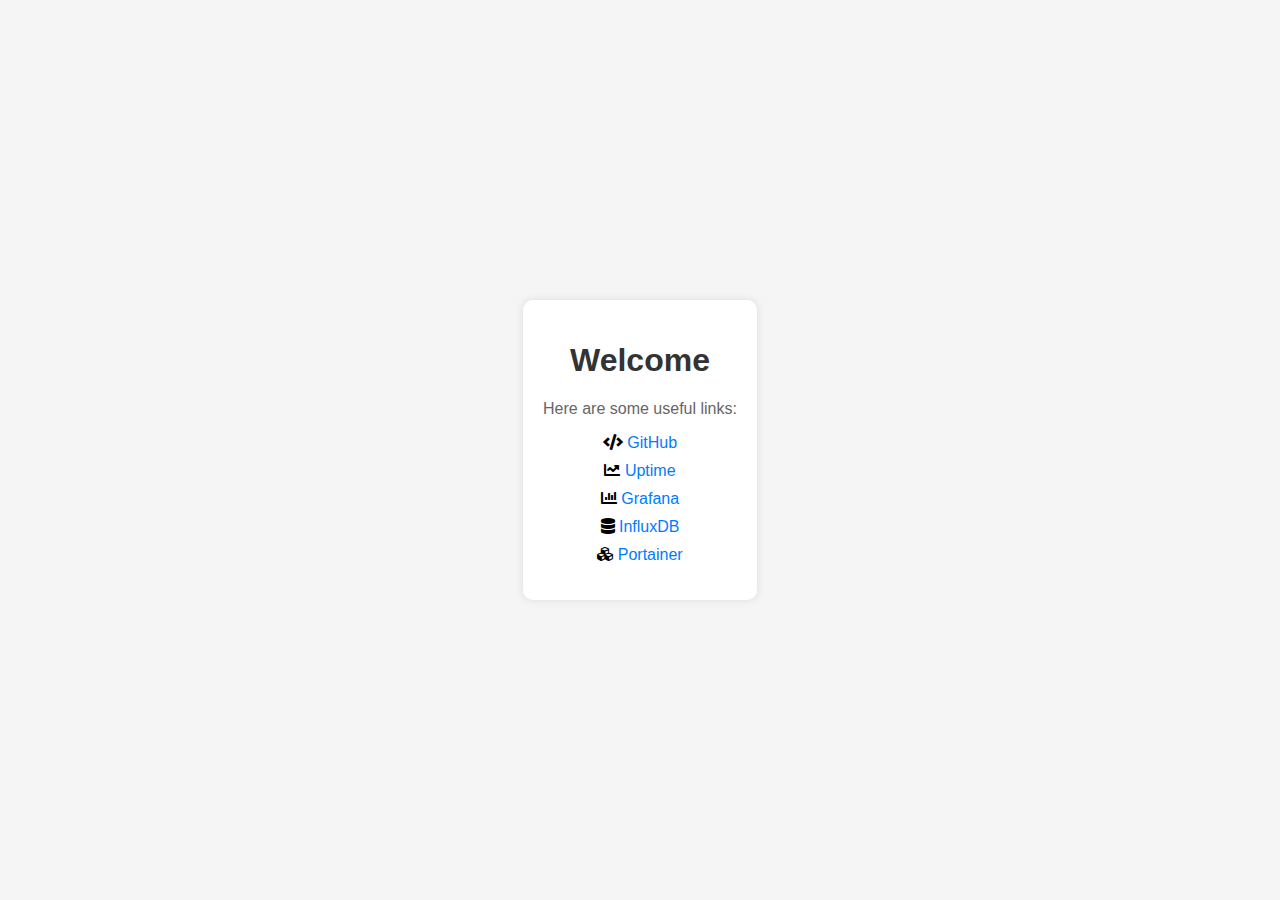
<file: index.html>
<!DOCTYPE html>
<html lang="en">
<head>
    <meta charset="UTF-8">
    <meta name="viewport" content="width=device-width, initial-scale=1.0">
    <title>joshdarcy</title>
        <link rel="stylesheet" href="https://cdnjs.cloudflare.com/ajax/libs/font-awesome/5.15.3/css/all.min.css" />
    <style>
        body {
            font-family: Arial, sans-serif;
            background-color: #f5f5f5;
            margin: 0;
            padding: 0;
            display: flex;
            justify-content: center;
            align-items: center;
            height: 100vh;
        }

        .container {
            text-align: center;
            background-color: #fff;
            padding: 20px;
            border-radius: 10px;
            box-shadow: 0px 0px 10px rgba(0, 0, 0, 0.1);
        }

        h1 {
            color: #333;
        }

        p {
            color: #666;
        }

        ul {
            list-style-type: none;
            padding: 0;
        }

        li {
            margin-bottom: 10px;
        }

        a {
            color: #007bff;
            text-decoration: none;
        }

        a:hover {
            text-decoration: underline;
        }
    </style>
</head>
<body>
    <div class="container">
        <h1>Welcome</h1>
        <p>Here are some useful links:</p>
        <ul>
            <li><i class="fas fa-code"></i> <a href="http://github.com/joshdarcy/homelab">GitHub</a></li>
            <li><i class="fas fa-chart-line"></i> <a href="http://uptime.joshdarcy.xyz">Uptime</a></li>
            <li><i class="fas fa-chart-bar"></i> <a href="http://grafana.joshdarcy.xyz">Grafana</a></li>
            <li><i class="fas fa-database"></i> <a href="http://influxdb.joshdarcy.xyz">InfluxDB</a></li>
            <li><i class="fas fa-cubes"></i> <a href="http://portainer.joshdarcy.xyz">Portainer</a></li>
       </ul>
    </div>
</body>
</html>
</file>
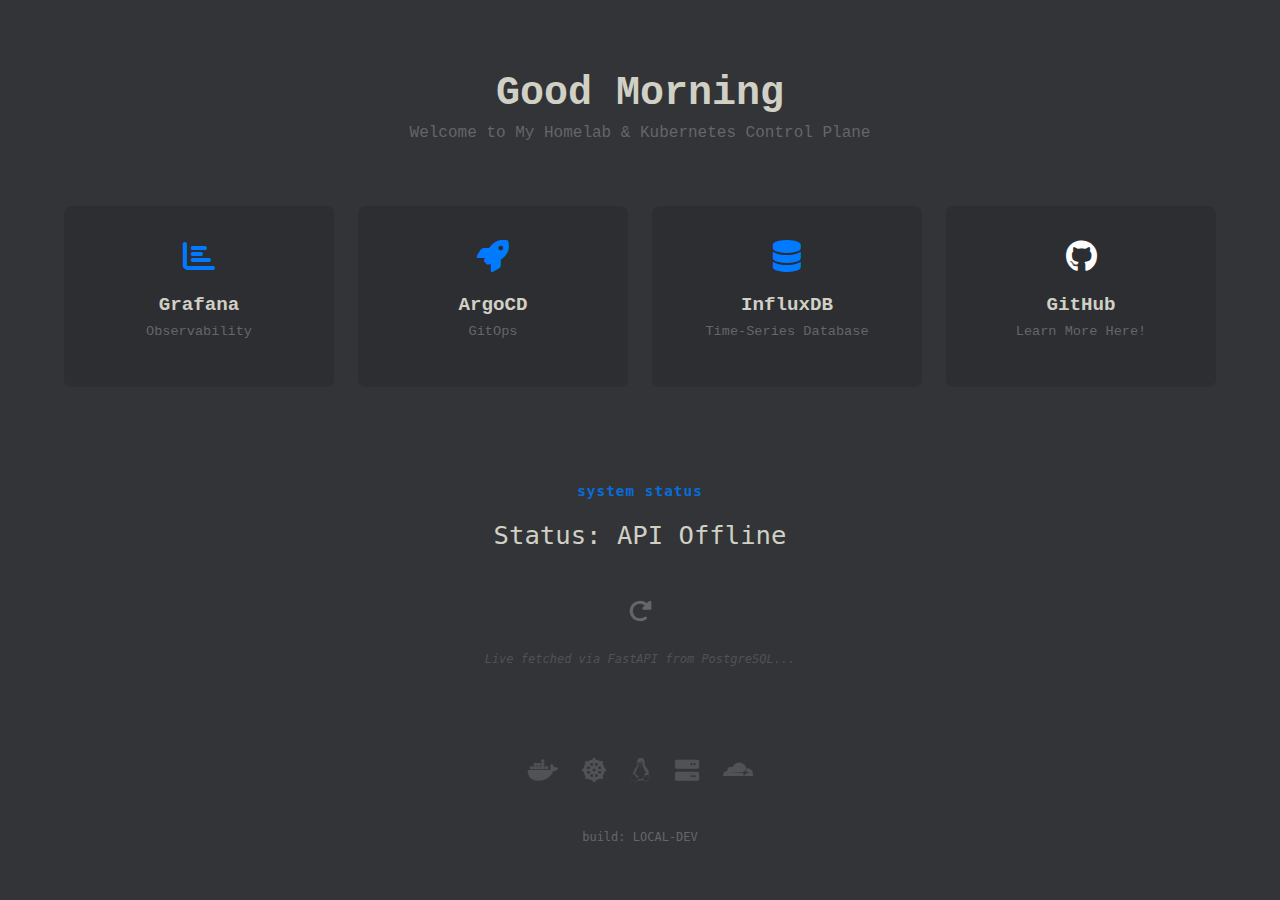
<file: apps/landing-page/index.html>
<!DOCTYPE html>
<html lang="en">
<head>
    <meta charset="UTF-8">
    <meta name="viewport" content="width=device-width, initial-scale=1.0">
    <title>Josh's Homelab</title>
    <link rel="stylesheet" href="style.css?v=2">
    <link rel="stylesheet" href="https://cdnjs.cloudflare.com/ajax/libs/font-awesome/6.0.0/css/all.min.css">
</head>
<body>
    <div class="container">
        <header>
            <h1 id="greeting">Welcome</h1>
            <p>Welcome to My Homelab & Kubernetes Control Plane</p>
        </header>

        <div class="grid">
            <a href="https://grafana.joshdarcy.xyz" class="card">
                <div class="icon"><i class="fas fa-chart-bar"></i></div>
                <h3>Grafana</h3>
                <p>Observability</p>
            </a>
            <a href="https://argo.joshdarcy.xyz" class="card">
                <div class="icon"><i class="fas fa-rocket"></i></div>
                <h3>ArgoCD</h3>
                <p>GitOps</p>
            </a>
            <a href="https://influxdb.joshdarcy.xyz" class="card">
                <div class="icon"><i class="fas fa-database"></i></div>
                <h3>InfluxDB</h3>
                <p>Time-Series Database</p>
            </a>
             <a href="https://github.com/joshdarcy/homelab" class="card github">
                <div class="icon"><i class="fab fa-github"></i></div>
                <h3>GitHub</h3>
                <p>Learn More Here!</p>
            </a>
        </div>

        <div class="api-section">
            <div id="fact-display" class="fact-container">
                <span class="fact-label">system status</span>
                <p id="current-fact" class="fact-text">Waiting for metrics...</p>
                <button onclick="showRandomFact()" class="refresh-btn" title="Refresh">
                    <i class="fas fa-redo-alt"></i>
                </button>
	        <p class="api-disclaimer">Live fetched via FastAPI from PostgreSQL...</p>
            </div>
        </div>

        <div class="tech-stack">
            <div class="stack-icons">
                <i class="fab fa-docker"></i>
                <i class="fas fa-dharmachakra"></i>
                <i class="fab fa-linux"></i>
                <i class="fas fa-server"></i>
                <i class="fab fa-cloudflare"></i>
            </div>
        </div>

        <footer>
            <p>build: <span id="git-hash">LOCAL-DEV</span></p>
        </footer>
    </div>

    <script>
        const API_URL = "https://api.joshdarcy.xyz/items";
        let cachedData = [];

        async function initData() {
            const textBox = document.getElementById('current-fact');
            try {
                const response = await fetch(API_URL);
                if (!response.ok) throw new Error("API Error");
                cachedData = await response.json();
                
                if (cachedData.length === 0) {
                    textBox.innerText = "System Normal (No Data)";
                    return;
                }
                showRandomFact();
            } catch (error) {
                textBox.innerText = "Status: API Offline";
                textBox.style.color = "#e2b714";
            }
        }

        function showRandomFact() {
            if (cachedData.length === 0) return;
            const label = document.querySelector('.fact-label');
            const textBox = document.getElementById('current-fact');
            
            const item = cachedData[Math.floor(Math.random() * cachedData.length)];

            textBox.style.opacity = 0;
            setTimeout(() => {
                label.innerText = `> ${item.title}`;
                textBox.innerText = item.description;
                textBox.style.opacity = 1;
            }, 200);
        }

        const hour = new Date().getHours();
        const greetingElement = document.getElementById('greeting');
        if (hour < 12) greetingElement.innerText = "Good Morning";
        else if (hour < 18) greetingElement.innerText = "Good Afternoon";
        else greetingElement.innerText = "Good Evening";

        initData();
    </script>
</body>
</html>
</file>
<file: apps/landing-page/style.css>
:root {
    --bg-color: #323437;
    --card-bg: #2c2e31;
    --text-main: #d1d0c5;
    --text-sub: #646669;
    --accent: #007bff;
    --hover-bg: #45474a;
}

body {
    margin: 0;
    font-family: "Roboto Mono", "JetBrains Mono", "Fira Code", Consolas, "Courier New", monospace;
    background-color: var(--bg-color);
    color: var(--text-main);
    display: flex;
    justify-content: center;
    align-items: center;
    min-height: 100vh;
}

.container {
    text-align: center;
    max-width: 1200px;
    width: 90%;
    padding: 2rem 0;
}

header { margin-bottom: 4rem; }
h1 { font-size: 2.5rem; margin-bottom: 0.5rem; color: var(--text-main); }
p { color: var(--text-sub); margin-top: 0; }

.grid {
    display: grid;
    grid-template-columns: repeat(auto-fit, minmax(250px, 1fr));
    gap: 1.5rem;
}

.card {
    background-color: var(--card-bg);
    padding: 2rem;
    border-radius: 8px;
    text-decoration: none;
    color: var(--text-main);
    transition: all 0.2s ease;
    border: 2px solid transparent;
}

.card:hover {
    transform: translateY(-3px);
    background-color: var(--hover-bg);
    border-color: var(--accent);
}

.icon {
    font-size: 2rem;
    color: var(--accent);
    margin-bottom: 1rem;
}
.github .icon { color: #fff; }

.card h3 { margin: 0; font-size: 1.2rem; font-weight: 600; }
.card p { font-size: 0.85rem; color: var(--text-sub); margin-top: 0.5rem; }

.api-section {
    margin-top: 6rem;
    margin-bottom: 4rem;
    max-width: 800px;
    margin-left: auto;
    margin-right: auto;
    text-align: center;
    position: relative; 
    z-index: 10;
}

.fact-container {
    display: flex;
    flex-direction: column;
    align-items: center;
    justify-content: center;
    min-height: 150px;
}

.fact-label {
    font-family: "Roboto Mono", monospace !important; 
    font-size: 0.9rem !important;
    color: var(--accent) !important;
    margin-bottom: 1rem;
    font-weight: 700;
    letter-spacing: 1px;
    opacity: 0.8;
}

.fact-text {
    font-family: "Roboto Mono", monospace !important;
    font-size: 1.6rem !important;
    color: var(--text-main) !important;
    line-height: 1.6;
    margin-bottom: 2rem;
    max-width: 90%;
}

.refresh-btn {
    appearance: none !important;
    -webkit-appearance: none !important;
    background: transparent !important;
    border: none !important;
    box-shadow: none !important;
    color: var(--text-sub);
    font-size: 1.5rem;
    cursor: pointer;
    padding: 10px;
    border-radius: 50%;
    transition: all 0.2s;
    outline: none !important;
}

.refresh-btn:hover {
    color: var(--text-main);
    background-color: rgba(255,255,255,0.1) !important;
    transform: rotate(90deg);
}

.api-disclaimer {
    font-family: "Roboto Mono", monospace;
    font-size: 0.75rem;
    color: var(--text-sub);
    margin-top: 1rem;
    font-style: italic;
    opacity: 0.6;
}

.tech-stack {
    margin-top: 5rem;
    opacity: 0.6;
}
.stack-icons {
    display: flex;
    justify-content: center;
    gap: 1.5rem;
    font-size: 1.5rem;
    color: var(--text-sub);
}
.stack-icons i:hover { color: var(--accent); transform: scale(1.1); }

footer {
    margin-top: 3rem;
    color: var(--text-sub);
    font-size: 0.75rem;
    font-family: monospace;
}
</file>
